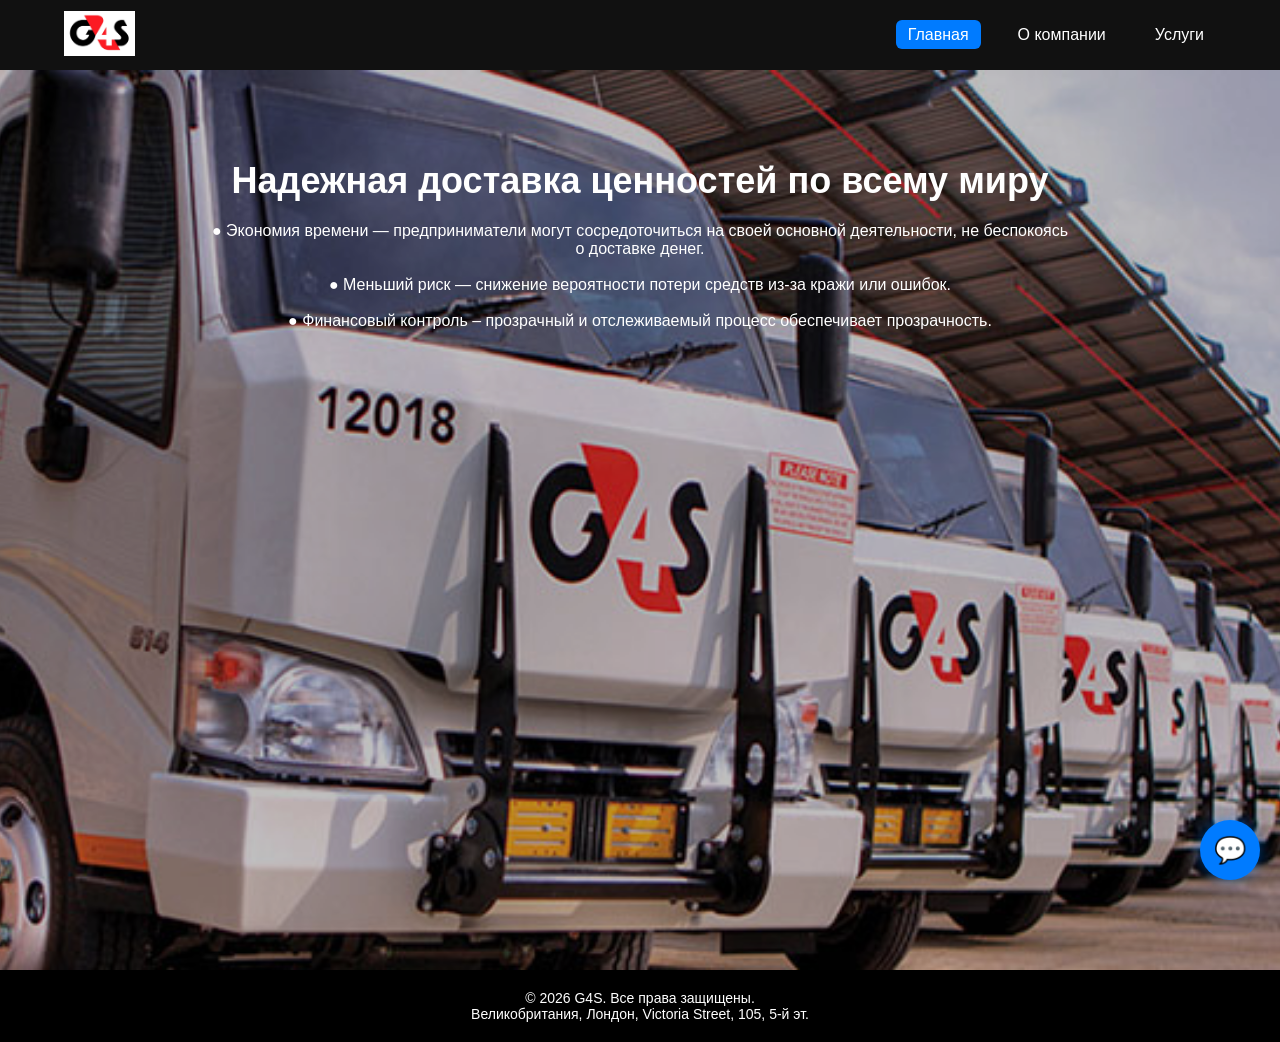
<file: index.html>
<!DOCTYPE html>
<html lang="ru">
<head>
<meta charset="UTF-8">
<meta name="viewport" content="width=device-width, initial-scale=1.0">
<title>G4S - Инкассаторская служба</title>

<style>
* { box-sizing: border-box; }

html, body {
    margin: 0;
    padding: 0;
    padding-top: 70px;
    min-height: 100vh;
    overflow-x: hidden;
    overflow-y: hidden; /* скролл на ПК */
    font-family: Arial, sans-serif;
    color: white;
    background: black;
}

/* ===== HEADER ===== */

header {
    background: #111;
    height: 70px;
    display: flex;
    align-items: center;
    position: fixed;
    width: 100%;
    top: 0;
    z-index: 1000;
}

.container { width: 90%; margin: auto; }

nav {
    display: flex;
    justify-content: space-between;
    align-items: center;
}

/* ===== 3D ЛОГО ===== */

.logo { perspective: 800px; }

.logo img {
    height: 45px;
    animation: swing3D 4s ease-in-out infinite;
    transform-style: preserve-3d;
}

@keyframes swing3D {
    0%   { transform: rotateY(-35deg); }
    50%  { transform: rotateY(35deg); }
    100% { transform: rotateY(-35deg); }
}

/* ===== NAV ===== */

nav ul {
    list-style: none;
    display: flex;
    gap: 25px;
    margin: 0;
    padding: 0;
}

nav ul li a {
    color: white;
    text-decoration: none;
    cursor: pointer;
    padding: 6px 12px;
    border-radius: 6px;
    transition: 0.3s;
}

nav ul li a.active {
    background: #007bff;
}

nav ul li a:hover {
    background: rgba(255,255,255,0.15);
}

/* ===== HERO ===== */

.hero {
    position: relative;
    height: 100vh;
    margin-top: -70px;   /* компенсируем padding body */
    overflow: hidden;
}

/* затемнение */
.hero::after {
    content: "";
    position: absolute;
    width: 100%;
    height: 100%;
    background: rgba(0,0,0,0.25);
    top: 0;
    left: 0;
    z-index: 1;
    pointer-events: none;
}

/* слайды */
.slider {
    position: absolute;
    width: 100%;
    height: 100%;
}

.slide {
    position: absolute;
    width: 100%;
    height: 100%;
    background-size: cover;
    background-position: center;
    background-repeat: no-repeat;
    opacity: 0;
    transition: opacity 1.5s ease-in-out;
}

.slide.active { opacity: 1; }

/* ===== CONTENT ===== */

.content {
    position: relative;
    z-index: 2;
    width: 90%;
    max-width: 900px;
    margin: auto;
    padding: 60px 20px 40px;
    text-align: center;
}

.hidden { display: none; }

h1 { font-size: 36px; margin-bottom: 20px; }

#about p, #services p {
    font-size: 17px;
    line-height: 1.6;
    text-align: left;
    background: rgba(0,0,0,0.65);
    padding: 20px;
    border-radius: 12px;
}

/* ===== FOOTER ===== */

footer {
    text-align: center;
    padding: 20px;
    font-size: 14px;
    background: rgba(0,0,0,0.8);
    position: relative;
    z-index: 5;
}

/* ===== ЧАТ G4S STYLE ===== */

#chatToggle {
    position: fixed;
    bottom: 20px;
    right: 20px;
    width: 60px;
    height: 60px;
    background: #007bff;
    color: white;
    border-radius: 50%;
    font-size: 26px;
    display: flex;
    justify-content: center;
    align-items: center;
    cursor: pointer;
    z-index: 9999;
    box-shadow: 0 0 15px rgba(0,123,255,0.5);
}

#chatBox {
    position: fixed;
    bottom: 90px;
    right: 20px;
    width: 340px;
    background: #0d1117;
    color: white;
    border-radius: 14px;
    display: none;
    flex-direction: column;
    overflow: hidden;
    z-index: 9999;
    border: 1px solid #1f2937;
}

/* header */
.chat-header {
    padding: 12px;
    background: #111827;
    font-weight: bold;
    font-size: 14px;
    display: flex;
    justify-content: space-between;
    align-items: center;
}

.status {
    font-size: 12px;
    color: #22c55e;
}

#chat {
    height: 260px;
    overflow-y: auto;
    padding: 10px;
    display: flex;
    flex-direction: column;
    gap: 8px;
}

.edit-btn {
    display: inline-block;   /* гарантированно отображается */
    margin-top: 6px;
    padding: 4px 8px;
    font-size: 11px;
    background: rgba(255,255,255,0.15);
    border: none;
    color: white;
    border-radius: 6px;
    cursor: pointer;
    opacity: 1;              /* убираем возможную прозрачность */
}

.edit-btn:hover {
    background: #007bff;
    color: white;
}

.message small {
    display: block;
    font-size: 11px;
    opacity: 0.6;
    margin-top: 4px;
}
    
/* bubbles */
.message {
    max-width: 75%;
    padding: 8px 12px;
    border-radius: 12px;
    font-size: 13px;
    position: relative;
}

.client-msg {
    align-self: flex-end;
    background: #007bff;
}

.admin-msg {
    align-self: flex-start;
    background: #1f2937;
}

.message small {
    display: block;
    font-size: 10px;
    opacity: 0.7;
    margin-top: 3px;
}

#typing {
    font-size: 12px;
    opacity: 0.7;
    padding-left: 10px;
}

#chatInput {
    display: flex;
    border-top: 1px solid #1f2937;
}

#chatInput input {
    flex: 1;
    padding: 10px;
    border: none;
    outline: none;
    background: #0d1117;
    color: white;
}

#chatInput button {
    width: 60px;
    border: none;
    background: #007bff;
    color: white;
    cursor: pointer;
}
    
.message {
    position: relative;
}

.edit-btn {
    position: relative;
    z-index: 5;
}

/* ===== МОБИЛЬНАЯ ВЕРСИЯ ===== */

@media (max-width: 768px) {

    html, body {
        height: auto;
        overflow-y: auto;   /* разрешаем скролл на телефоне */
        padding-top: 95px;  /* увеличенная высота шапки */
    }

    header {
        height: auto;
        padding: 10px 0;
    }

    nav {
        flex-direction: column;
        gap: 8px;
    }

    .logo img {
        height: 34px;
    }

    nav ul {
        justify-content: center;
        gap: 12px;
        flex-wrap: wrap;
    }

    .slide {
        background-size: contain;
        background-color: black;
    }

    h1 {
        font-size: 24px;
    }

    #chatBox {
        width: 95%;
        right: 2.5%;
    }
    .hero {
        min-height: 100vh;
        height: auto;
    }

}
</style>
</head>

<body>

<header>
<div class="container">
<nav>
<div class="logo">
<img src="g4s-logo.jpg" alt="G4S Logo">
</div>
<ul>
<li><a class="nav-link active" onclick="showSection('home', this)">Главная</a></li>
<li><a class="nav-link" onclick="showSection('about', this)">О компании</a></li>
<li><a class="nav-link" onclick="showSection('services', this)">Услуги</a></li>
</ul>
</nav>
</div>
</header>

<section class="hero">
<div class="slider">
<div class="slide active" style="background-image:url('img1.jpg')"></div>
<div class="slide" style="background-image:url('img2.jpg')"></div>
<div class="slide"
     style="background-image:url('img3.jpg'); background-position: center top;">
</div>
</div>

<div id="home" class="content">
<h1>Надежная доставка ценностей по всему миру</h1>
<p>● Экономия времени — предприниматели могут сосредоточиться на своей основной деятельности, не беспокоясь о доставке денег.

<br><br>● Меньший риск — снижение вероятности потери средств из-за кражи или ошибок.

<br><br>● Финансовый контроль – прозрачный и отслеживаемый процесс обеспечивает прозрачность.</p>

</div>

<div id="about" class="content hidden">
<h1>🛡 О компании G4S</h1>

<p>
G4S Limited — международная компания в сфере безопасности и инкассации,
основанная в 1901 году. Компания предоставляет комплексные решения по защите активов,
сопровождению ценностей и управлению денежными потоками по всему миру.
</p>

<p>
📍 <strong>Штаб-квартира:</strong> Лондон, Великобритания<br>
🌍 <strong>Глобальное присутствие:</strong> более 90 стран (Великобритания, Германия, Италия, Испания, Франция, Китай, Япония, Казахстан, Узбекистан, Мали, Конго, Нигерия и другие)<br>
👥 <strong>Международная команда специалистов в сфере безопасности</strong>
</p>

<p>
G4S обеспечивает безопасность частных и государственных объектов, банков,
торговых сетей и объектов критической инфраструктуры. Компания обладает
многолетним опытом работы с финансовыми учреждениями и крупными международными проектами.
</p>

<h2>⭐ Почему выбирают G4S</h2>

<ul>
  <li>✔ Международные стандарты безопасности</li>
  <li>✔ Современные технологии и подготовленный персонал</li>
  <li>✔ Комплексный подход к защите активов</li>
  <li>✔ Надёжность и многолетний опыт работы</li>
</ul>
</div>
    
<div id="services" class="content hidden">
<h1>Наши услуги</h1>
<p>● Сбор и доставка выручки: Регулярная перевозка наличных из торговых точек, офисов, общепита в банк для зачисления на расчетный счет. 
<br><br>● Транспортировка ценностей: Доставка ценных бумаг, ювелирных изделий и важных документов. 
<br><br>● Доставка разменной монеты: Привоз наличных денег (мелких купюр/монет) из банка в кассу предприятия. 
<br><br>● Сопровождение материально ответственных лиц: Обеспечение безопасности сотрудников при перевозке ими ценностей.</p>
</div>
    
</section>
    
<footer>
© 2026 G4S. Все права защищены.
<br>Великобритания, Лондон, Victoria Street, 105, 5-й эт.
</footer>

<!-- ===== ЧАТ ===== -->

<div id="chatToggle">💬</div>

<div id="chatBox">
<div class="chat-header">
<span>G4S Support</span>
<span id="status" class="status">● Онлайн</span>
</div>

<div id="chat"></div>
<div id="typing"></div>

<div id="chatInput">
<input id="msg" placeholder="Введите сообщение">
<button onclick="sendMessage()">➤</button>
</div>
</div>

<script src="https://cdn.socket.io/4.5.4/socket.io.min.js"></script>

<script>
let slides = document.querySelectorAll(".slide");
let current = 0;

setInterval(() => {
slides[current].classList.remove("active");
current = (current + 1) % slides.length;
slides[current].classList.add("active");
}, 4000);

function showSection(id, element){
document.querySelectorAll(".content").forEach(el => el.classList.add("hidden"));
document.getElementById(id).classList.remove("hidden");
document.querySelectorAll(".nav-link").forEach(link => link.classList.remove("active"));
element.classList.add("active");
}

/* ===== ЧАТ ===== */

const chatBox = document.getElementById("chatBox");
document.getElementById("chatToggle").onclick = () => {
chatBox.style.display = chatBox.style.display === "flex" ? "none" : "flex";
};

let clientId = localStorage.getItem("clientId");
if (!clientId) {
clientId = "client_" + Math.random().toString(36).substr(2, 9);
localStorage.setItem("clientId", clientId);
}

const socket = io("https://g4s-chat-server.onrender.com", {
query: { clientId }
});
    
/* ===== СТАТУС ОНЛАЙН ===== */

socket.on("connect", () => {
    document.getElementById("status").innerText = "● Онлайн";
});

socket.on("disconnect", () => {
    document.getElementById("status").innerText = "● Не в сети";
});
    
/* ===== ИНДИКАТОР ПЕЧАТАЕТ ===== */

const input = document.getElementById("msg");

input.addEventListener("input", () => {
    socket.emit("typing", { clientId });
});

socket.on("typing", () => {
    const typing = document.getElementById("typing");
    typing.innerText = "Администратор печатает...";
    
    setTimeout(() => {
        typing.innerText = "";
    }, 2000);
});

socket.on("loadMessages", (messages) => {
document.getElementById("chat").innerHTML = "";
messages.forEach(renderMessage);
});

socket.on("newMessage", (msg) => {
renderMessage(msg);
});

socket.on("updateMessage", (msg) => {
    const div = document.getElementById(msg.id);
    if (!div) return;

    div.innerHTML = `
        <div class="msg-text">${msg.text}</div>
        ${msg.sender === "client" ? 
            `<button class="edit-btn" onclick="startEdit('${msg.id}')">Изменить</button>` 
            : ""}
        <small>
            ${new Date().toLocaleTimeString([], {hour:'2-digit', minute:'2-digit'})}
            ${msg.edited ? " (изменено)" : ""}
        </small>
    `;
});

function sendMessage() {
const text = document.getElementById("msg").value;
if (!text) return;
socket.emit("sendMessage", { text: text, sender: "client" });
document.getElementById("msg").value = "";
}

function editMessage(id) {
const newText = prompt("Изменить сообщение:");
if (!newText) return;

socket.emit("editMessage", { 
    clientId: clientId,   // 🔥 ВАЖНО
    id: id, 
    text: newText, 
    sender: "client" 
});
}

function renderMessage(msg) {
const div = document.createElement("div");
div.id = msg.id;
div.classList.add("message");
div.classList.add(msg.sender === "client" ? "client-msg" : "admin-msg");

let editButton = "";
if (msg.sender === "client") {
    editButton = `<button class="edit-btn" onclick="startEdit('${msg.id}')">Изменить</button>`;
}

div.innerHTML = `
    <div class="msg-text">${msg.text}</div>
    ${editButton}
    <small>
        ${new Date().toLocaleTimeString([], {hour:'2-digit', minute:'2-digit'})}
        ${msg.edited ? " (изменено)" : ""}
    </small>
`;

document.getElementById("chat").appendChild(div);
scrollToBottom();
}
let editingMessageId = null;

function startEdit(id) {
    const msgDiv = document.getElementById(id);
    const textDiv = msgDiv.querySelector(".msg-text");
    const oldText = textDiv.innerText;

    textDiv.innerHTML = `
        <input id="editInput" value="${oldText}" style="width:100%">
        <button onclick="saveEdit('${id}')">Сохранить</button>
    `;

    editingMessageId = id;
}
    function saveEdit(id) {
    const input = document.getElementById("editInput");
    if (!input.value) return;

    socket.emit("editMessage", {
        clientId: clientId,   // ВАЖНО
        id: id,
        text: input.value,
        sender: "client"
    });
}

function scrollToBottom(){
const chat = document.getElementById("chat");
chat.scrollTop = chat.scrollHeight;
}

</script>

</body>
</html>
</file>
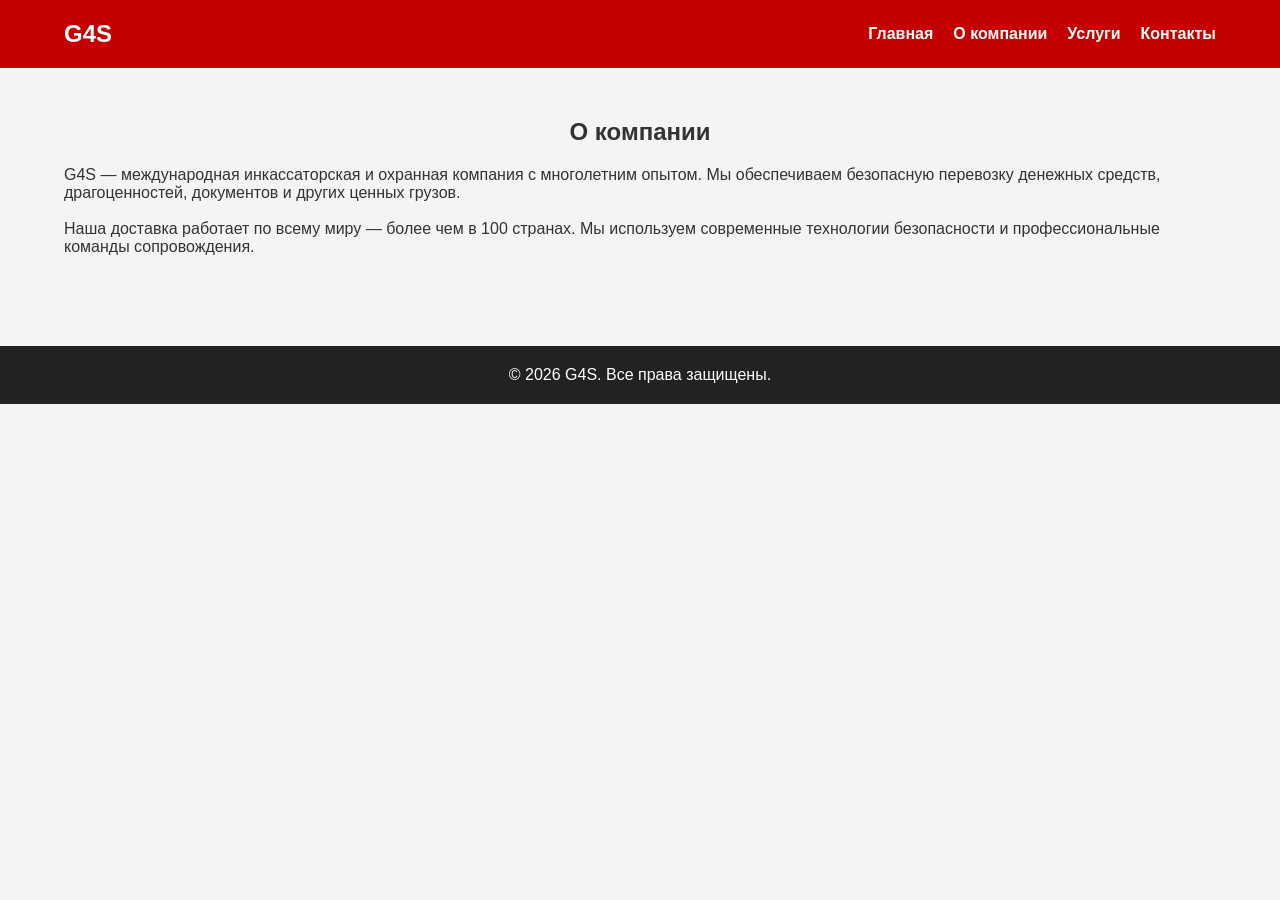
<file: about.html>
<!DOCTYPE html>
<html lang="ru">
<head>
    <meta charset="UTF-8">
    <title>О компании - G4S</title>
    <link rel="stylesheet" href="style.css">
</head>
<body>

<header>
    <div class="container">
        <nav>
            <h2>G4S</h2>
            <ul>
                <li><a href="index.html">Главная</a></li>
                <li><a href="about.html">О компании</a></li>
                <li><a href="services.html">Услуги</a></li>
                <li><a href="contact.html">Контакты</a></li>
            </ul>
        </nav>
    </div>
</header>

<section class="section">
    <div class="container">
        <h2>О компании</h2>
        <p>
            G4S — международная инкассаторская и охранная компания с многолетним опытом.
            Мы обеспечиваем безопасную перевозку денежных средств, драгоценностей,
            документов и других ценных грузов.
        </p>
        <br>
        <p>
            Наша доставка работает по всему миру — более чем в 100 странах.
            Мы используем современные технологии безопасности и профессиональные команды сопровождения.
        </p>
    </div>
</section>

<footer>
    <p>© 2026 G4S. Все права защищены.</p>
</footer>

</body>
</html>
</file>
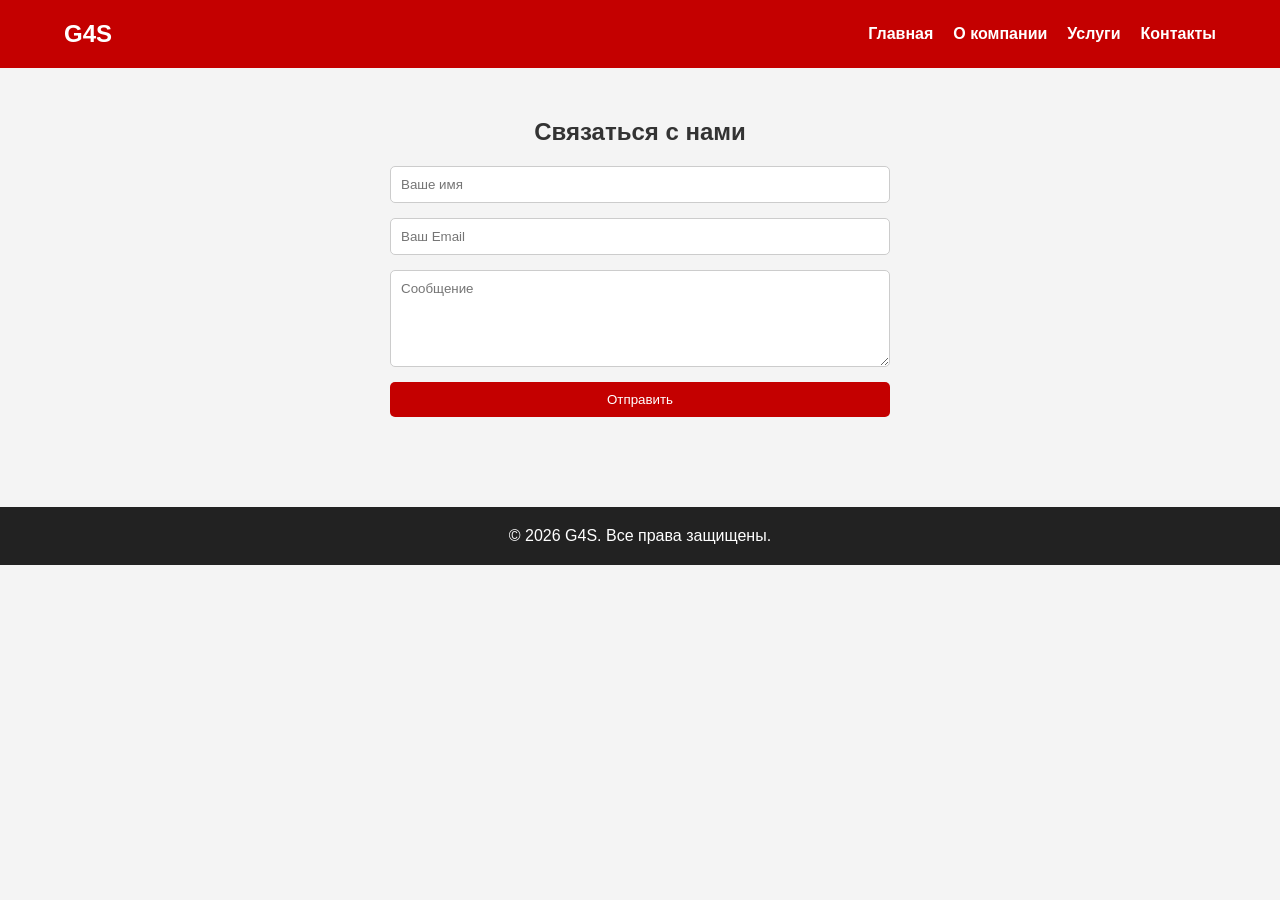
<file: contact.html>
<!DOCTYPE html>
<html lang="ru">
<head>
    <meta charset="UTF-8">
    <title>Контакты - G4S</title>
    <link rel="stylesheet" href="style.css">
</head>
<body>

<header>
    <div class="container">
        <nav>
            <h2>G4S</h2>
            <ul>
                <li><a href="index.html">Главная</a></li>
                <li><a href="about.html">О компании</a></li>
                <li><a href="services.html">Услуги</a></li>
                <li><a href="contact.html">Контакты</a></li>
            </ul>
        </nav>
    </div>
</header>

<section class="section">
    <div class="container">
        <h2>Связаться с нами</h2>

        <form class="contact-form">
            <input type="text" placeholder="Ваше имя" required>
            <input type="email" placeholder="Ваш Email" required>
            <textarea rows="5" placeholder="Сообщение"></textarea>
            <button type="submit">Отправить</button>
        </form>

    </div>
</section>

<footer>
    <p>© 2026 G4S. Все права защищены.</p>
</footer>

</body>
</html>
</file>
<file: style.css>
* {
    margin: 0;
    padding: 0;
    box-sizing: border-box;
    font-family: Arial, sans-serif;
}

body {
    background-color: #f4f4f4;
    color: #333;
}

header {
    background: #c40000;
    color: white;
    padding: 20px 0;
}

.container {
    width: 90%;
    max-width: 1200px;
    margin: auto;
}

nav {
    display: flex;
    justify-content: space-between;
    align-items: center;
}

nav ul {
    list-style: none;
    display: flex;
    gap: 20px;
}

nav a {
    color: white;
    text-decoration: none;
    font-weight: bold;
}

nav a:hover {
    text-decoration: underline;
}

.hero {
    background: url("https://images.unsplash.com/photo-1581090700227-1e8f4f59a6f7") center/cover no-repeat;
    height: 400px;
    display: flex;
    align-items: center;
    justify-content: center;
    color: white;
    text-align: center;
}

.hero h1 {
    background: rgba(0,0,0,0.6);
    padding: 20px;
}

.section {
    padding: 50px 0;
}

.section h2 {
    margin-bottom: 20px;
    text-align: center;
}

.cards {
    display: flex;
    gap: 20px;
    flex-wrap: wrap;
    justify-content: center;
}

.card {
    background: white;
    width: 300px;
    padding: 20px;
    border-radius: 10px;
    box-shadow: 0 5px 15px rgba(0,0,0,0.1);
    text-align: center;
}

.card img {
    width: 100%;
    border-radius: 10px;
    margin-bottom: 15px;
}

footer {
    background: #222;
    color: white;
    text-align: center;
    padding: 20px 0;
    margin-top: 40px;
}

button {
    background: #c40000;
    color: white;
    padding: 10px 20px;
    border: none;
    cursor: pointer;
    border-radius: 5px;
}

button:hover {
    background: #900000;
}

.contact-form {
    max-width: 500px;
    margin: auto;
    display: flex;
    flex-direction: column;
    gap: 15px;
}

input, textarea {
    padding: 10px;
    border-radius: 5px;
    border: 1px solid #ccc;
}
</file>
